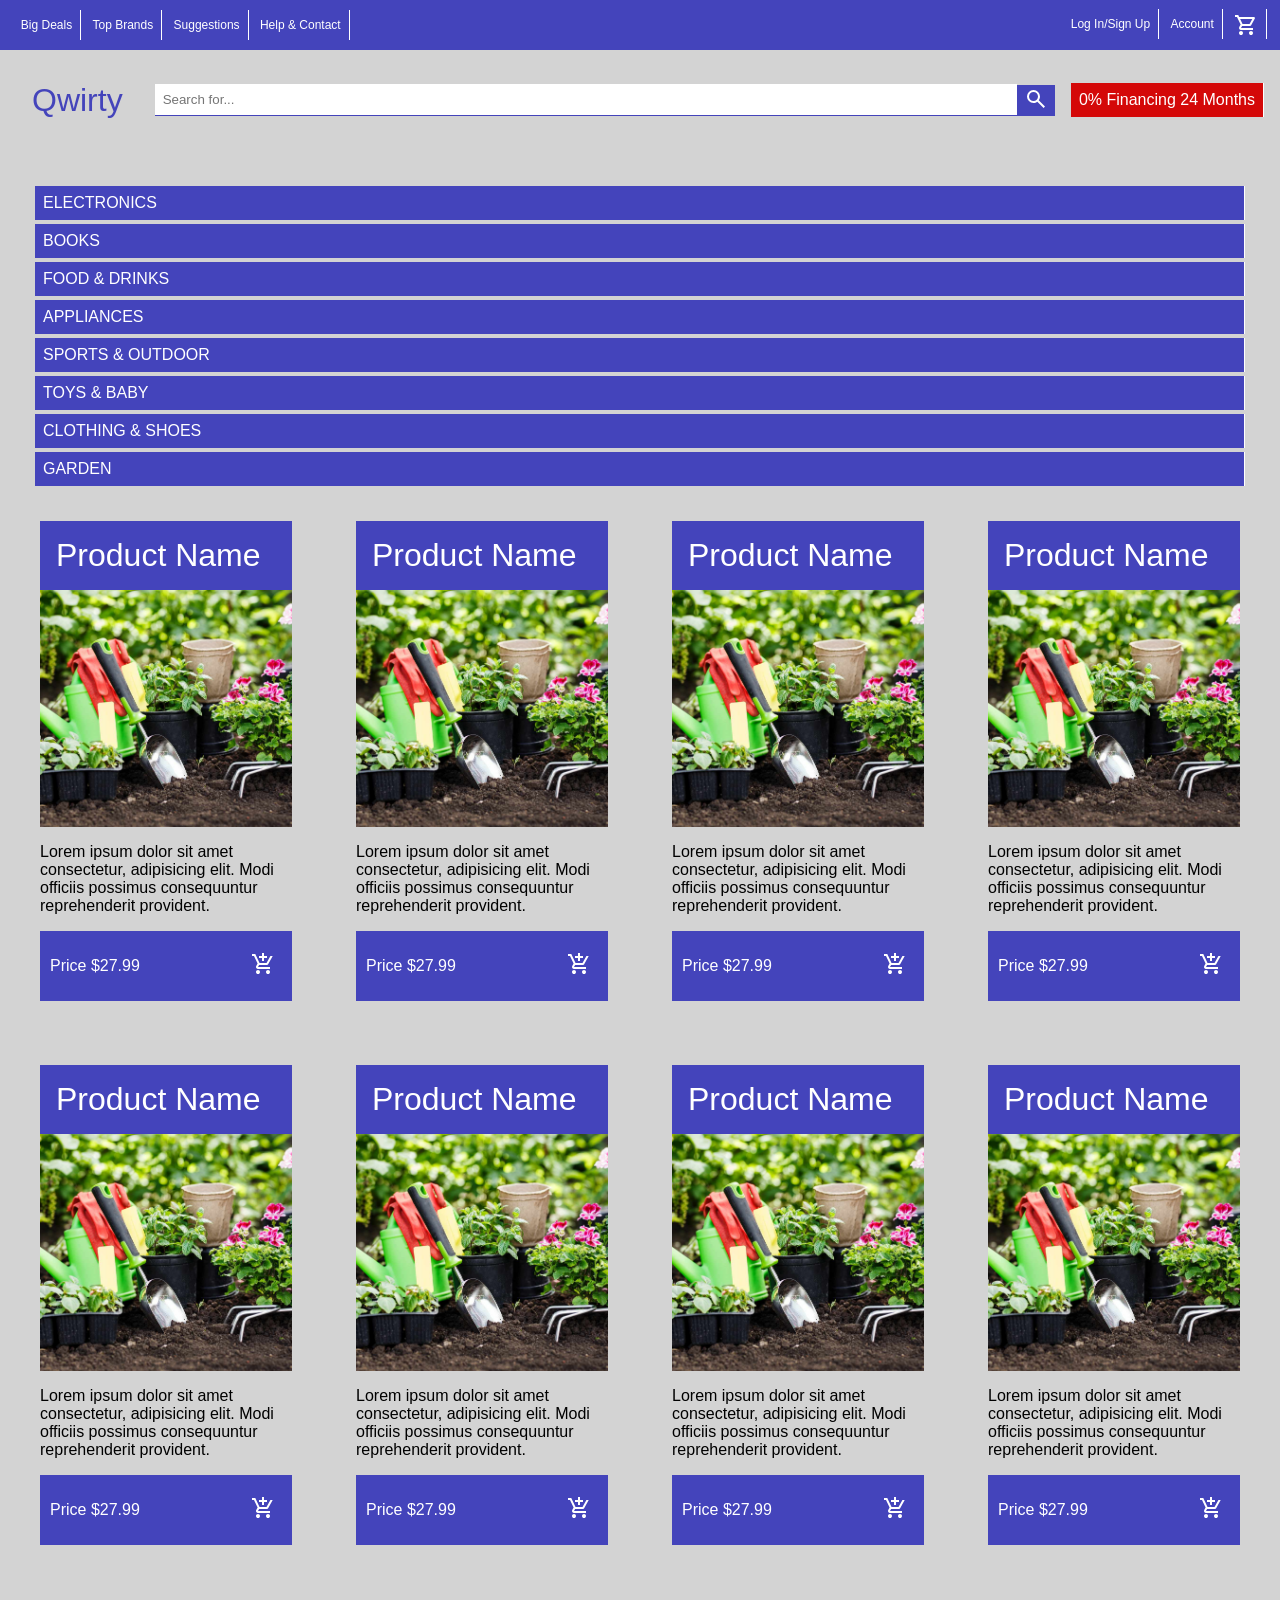
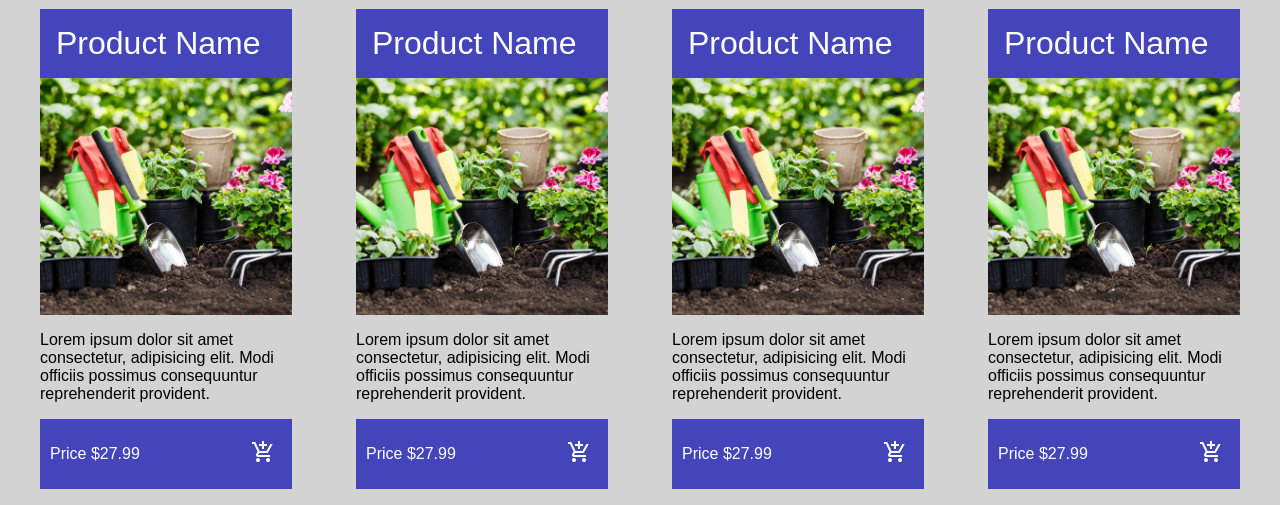
<file: index.html>
<!DOCTYPE html>
<html lang="en">
<head>
  <meta charset="UTF-8">
  <meta name="viewport" content="width=device-width, initial-scale=1.0">
  <link rel="stylesheet" href="index.css">
  <link rel="stylesheet" href="nav.css">
  <link rel="stylesheet" href="https://fonts.googleapis.com/css2?family=Material+Symbols+Outlined:opsz,wght,FILL,GRAD@20..48,100..700,0..1,-50..200&icon_names=add_shopping_cart" />



  <link rel="stylesheet" href="bottomContainer.css">
  <link rel="stylesheet" href="https://fonts.googleapis.com/css2?family=Material+Symbols+Outlined:opsz,wght,FILL,GRAD@20..48,100..700,0..1,-50..200&icon_names=search" />



  <link rel="stylesheet" href="pageContainer.css">


  
  <title>Qwirty</title>
</head>
<body>
  <nav id="topNav">
    <section id="leftNavItems">
      <a class="leftNav" href="deals">Big Deals</a>
      <a class="leftNav" href="brands">Top Brands</a>
      <a class="leftNav" href="suggestions">Suggestions</a>
      <a class="leftNav" href="help & Contact">Help & Contact</a>

    </section>

    <section id="rightNavItems">
      <a class="rightNav" href="logIn">Log In/Sign Up</a>
      <a class="rightNav" href="account">Account</a>
      <a class="rightNav" href=""><svg xmlns="http://www.w3.org/2000/svg" height="24px" viewBox="0 -960 960 960" width="24px" fill="currentColor"><path d="M280-80q-33 0-56.5-23.5T200-160q0-33 23.5-56.5T280-240q33 0 56.5 23.5T360-160q0 33-23.5 56.5T280-80Zm400 0q-33 0-56.5-23.5T600-160q0-33 23.5-56.5T680-240q33 0 56.5 23.5T760-160q0 33-23.5 56.5T680-80ZM246-720l96 200h280l110-200H246Zm-38-80h590q23 0 35 20.5t1 41.5L692-482q-11 20-29.5 31T622-440H324l-44 80h480v80H280q-45 0-68-39.5t-2-78.5l54-98-144-304H40v-80h130l38 80Zm134 280h280-280Z"/></svg></a>

    </section>
  </nav>











  <section class="bottomContainer">
      <h1>Qwirty</h1>


      <form id="searchBar" action="#">     
            <input 
            type="text" 
            id="productSearch" 
            name="Product Searched"
            placeholder="Search for...">
            <button><svg xmlns="http://www.w3.org/2000/svg" height="24px" viewBox="0 -960 960 960" width="24px" fill="white"><path d="M784-120 532-372q-30 24-69 38t-83 14q-109 0-184.5-75.5T120-580q0-109 75.5-184.5T380-840q109 0 184.5 75.5T640-580q0 44-14 83t-38 69l252 252-56 56ZM380-400q75 0 127.5-52.5T560-580q0-75-52.5-127.5T380-760q-75 0-127.5 52.5T200-580q0 75 52.5 127.5T380-400Z"/></svg></button>
    </form>
      <a id="financingLink" href="#">0% Financing 24 Months</a>      

  </section>





<!-- main body -->
  <section class="pageContainer">
    <nav class="categories">
      <a class="sideNav" href="#">Electronics</a>
      <a class="sideNav" href="#">Books</a>
      <a class="sideNav" href="#">Food & Drinks</a>
      <a class="sideNav" href="#">Appliances</a>
      <a class="sideNav" href="#">Sports & Outdoor</a>
      <a class="sideNav" href="#">Toys & Baby</a>
      <a class="sideNav" href="#">Clothing & Shoes</a>
      <a class="sideNav" href="#">Garden</a>
    </nav>


  </section>


  <main>
    <ul class="products">
      <li>

        <h1 id="productName">Product Name</h1>


        <img src="gardenimage.jpg" alt="">



        <p>Lorem ipsum dolor sit amet consectetur, adipisicing elit. Modi officiis possimus consequuntur reprehenderit provident.</p>


        <footer>
          <p>Price $27.99</p>
          <button><svg xmlns="http://www.w3.org/2000/svg" height="24px" viewBox="0 -960 960 960" width="24px" fill="#ffff"><path d="M440-600v-120H320v-80h120v-120h80v120h120v80H520v120h-80ZM280-80q-33 0-56.5-23.5T200-160q0-33 23.5-56.5T280-240q33 0 56.5 23.5T360-160q0 33-23.5 56.5T280-80Zm400 0q-33 0-56.5-23.5T600-160q0-33 23.5-56.5T680-240q33 0 56.5 23.5T760-160q0 33-23.5 56.5T680-80ZM40-800v-80h131l170 360h280l156-280h91L692-482q-11 20-29.5 31T622-440H324l-44 80h480v80H280q-45 0-68.5-39t-1.5-79l54-98-144-304H40Z"/></svg></button>
        </footer>


      </li>
      <li>

        <h1 id="productName">Product Name</h1>


        <img src="gardenimage.jpg" alt="">



        <p>Lorem ipsum dolor sit amet consectetur, adipisicing elit. Modi officiis possimus consequuntur reprehenderit provident.</p>


        <footer>
          <p>Price $27.99</p>
          <button><svg xmlns="http://www.w3.org/2000/svg" height="24px" viewBox="0 -960 960 960" width="24px" fill="#ffff"><path d="M440-600v-120H320v-80h120v-120h80v120h120v80H520v120h-80ZM280-80q-33 0-56.5-23.5T200-160q0-33 23.5-56.5T280-240q33 0 56.5 23.5T360-160q0 33-23.5 56.5T280-80Zm400 0q-33 0-56.5-23.5T600-160q0-33 23.5-56.5T680-240q33 0 56.5 23.5T760-160q0 33-23.5 56.5T680-80ZM40-800v-80h131l170 360h280l156-280h91L692-482q-11 20-29.5 31T622-440H324l-44 80h480v80H280q-45 0-68.5-39t-1.5-79l54-98-144-304H40Z"/></svg></button>
        </footer>


      </li>
      <li>

        <h1 id="productName">Product Name</h1>


        <img src="gardenimage.jpg" alt="">



        <p>Lorem ipsum dolor sit amet consectetur, adipisicing elit. Modi officiis possimus consequuntur reprehenderit provident.</p>


        <footer>
          <p>Price $27.99</p>
          <button><svg xmlns="http://www.w3.org/2000/svg" height="24px" viewBox="0 -960 960 960" width="24px" fill="#ffff"><path d="M440-600v-120H320v-80h120v-120h80v120h120v80H520v120h-80ZM280-80q-33 0-56.5-23.5T200-160q0-33 23.5-56.5T280-240q33 0 56.5 23.5T360-160q0 33-23.5 56.5T280-80Zm400 0q-33 0-56.5-23.5T600-160q0-33 23.5-56.5T680-240q33 0 56.5 23.5T760-160q0 33-23.5 56.5T680-80ZM40-800v-80h131l170 360h280l156-280h91L692-482q-11 20-29.5 31T622-440H324l-44 80h480v80H280q-45 0-68.5-39t-1.5-79l54-98-144-304H40Z"/></svg></button>
        </footer>


      </li>
      <li>

        <h1 id="productName">Product Name</h1>


        <img src="gardenimage.jpg" alt="">



        <p>Lorem ipsum dolor sit amet consectetur, adipisicing elit. Modi officiis possimus consequuntur reprehenderit provident.</p>


        <footer>
          <p>Price $27.99</p>
          <button><svg xmlns="http://www.w3.org/2000/svg" height="24px" viewBox="0 -960 960 960" width="24px" fill="#ffff"><path d="M440-600v-120H320v-80h120v-120h80v120h120v80H520v120h-80ZM280-80q-33 0-56.5-23.5T200-160q0-33 23.5-56.5T280-240q33 0 56.5 23.5T360-160q0 33-23.5 56.5T280-80Zm400 0q-33 0-56.5-23.5T600-160q0-33 23.5-56.5T680-240q33 0 56.5 23.5T760-160q0 33-23.5 56.5T680-80ZM40-800v-80h131l170 360h280l156-280h91L692-482q-11 20-29.5 31T622-440H324l-44 80h480v80H280q-45 0-68.5-39t-1.5-79l54-98-144-304H40Z"/></svg></button>
        </footer>


      </li>
      <li>

        <h1 id="productName">Product Name</h1>


        <img src="gardenimage.jpg" alt="">



        <p>Lorem ipsum dolor sit amet consectetur, adipisicing elit. Modi officiis possimus consequuntur reprehenderit provident.</p>


        <footer>
          <p>Price $27.99</p>
          <button><svg xmlns="http://www.w3.org/2000/svg" height="24px" viewBox="0 -960 960 960" width="24px" fill="#ffff"><path d="M440-600v-120H320v-80h120v-120h80v120h120v80H520v120h-80ZM280-80q-33 0-56.5-23.5T200-160q0-33 23.5-56.5T280-240q33 0 56.5 23.5T360-160q0 33-23.5 56.5T280-80Zm400 0q-33 0-56.5-23.5T600-160q0-33 23.5-56.5T680-240q33 0 56.5 23.5T760-160q0 33-23.5 56.5T680-80ZM40-800v-80h131l170 360h280l156-280h91L692-482q-11 20-29.5 31T622-440H324l-44 80h480v80H280q-45 0-68.5-39t-1.5-79l54-98-144-304H40Z"/></svg></button>
        </footer>


      </li>
      <li>

        <h1 id="productName">Product Name</h1>


        <img src="gardenimage.jpg" alt="">



        <p>Lorem ipsum dolor sit amet consectetur, adipisicing elit. Modi officiis possimus consequuntur reprehenderit provident.</p>


        <footer>
          <p>Price $27.99</p>
          <button><svg xmlns="http://www.w3.org/2000/svg" height="24px" viewBox="0 -960 960 960" width="24px" fill="#ffff"><path d="M440-600v-120H320v-80h120v-120h80v120h120v80H520v120h-80ZM280-80q-33 0-56.5-23.5T200-160q0-33 23.5-56.5T280-240q33 0 56.5 23.5T360-160q0 33-23.5 56.5T280-80Zm400 0q-33 0-56.5-23.5T600-160q0-33 23.5-56.5T680-240q33 0 56.5 23.5T760-160q0 33-23.5 56.5T680-80ZM40-800v-80h131l170 360h280l156-280h91L692-482q-11 20-29.5 31T622-440H324l-44 80h480v80H280q-45 0-68.5-39t-1.5-79l54-98-144-304H40Z"/></svg></button>
        </footer>


      </li>
      <li>

        <h1 id="productName">Product Name</h1>


        <img src="gardenimage.jpg" alt="">



        <p>Lorem ipsum dolor sit amet consectetur, adipisicing elit. Modi officiis possimus consequuntur reprehenderit provident.</p>


        <footer>
          <p>Price $27.99</p>
          <button><svg xmlns="http://www.w3.org/2000/svg" height="24px" viewBox="0 -960 960 960" width="24px" fill="#ffff"><path d="M440-600v-120H320v-80h120v-120h80v120h120v80H520v120h-80ZM280-80q-33 0-56.5-23.5T200-160q0-33 23.5-56.5T280-240q33 0 56.5 23.5T360-160q0 33-23.5 56.5T280-80Zm400 0q-33 0-56.5-23.5T600-160q0-33 23.5-56.5T680-240q33 0 56.5 23.5T760-160q0 33-23.5 56.5T680-80ZM40-800v-80h131l170 360h280l156-280h91L692-482q-11 20-29.5 31T622-440H324l-44 80h480v80H280q-45 0-68.5-39t-1.5-79l54-98-144-304H40Z"/></svg></button>
        </footer>


      </li>
      <li>

        <h1 id="productName">Product Name</h1>


        <img src="gardenimage.jpg" alt="">



        <p>Lorem ipsum dolor sit amet consectetur, adipisicing elit. Modi officiis possimus consequuntur reprehenderit provident.</p>


        <footer>
          <p>Price $27.99</p>
          <button><svg xmlns="http://www.w3.org/2000/svg" height="24px" viewBox="0 -960 960 960" width="24px" fill="#ffff"><path d="M440-600v-120H320v-80h120v-120h80v120h120v80H520v120h-80ZM280-80q-33 0-56.5-23.5T200-160q0-33 23.5-56.5T280-240q33 0 56.5 23.5T360-160q0 33-23.5 56.5T280-80Zm400 0q-33 0-56.5-23.5T600-160q0-33 23.5-56.5T680-240q33 0 56.5 23.5T760-160q0 33-23.5 56.5T680-80ZM40-800v-80h131l170 360h280l156-280h91L692-482q-11 20-29.5 31T622-440H324l-44 80h480v80H280q-45 0-68.5-39t-1.5-79l54-98-144-304H40Z"/></svg></button>
        </footer>


      </li>
      <li>

        <h1 id="productName">Product Name</h1>


        <img src="gardenimage.jpg" alt="">



        <p>Lorem ipsum dolor sit amet consectetur, adipisicing elit. Modi officiis possimus consequuntur reprehenderit provident.</p>


        <footer>
          <p>Price $27.99</p>
          <button><svg xmlns="http://www.w3.org/2000/svg" height="24px" viewBox="0 -960 960 960" width="24px" fill="#ffff"><path d="M440-600v-120H320v-80h120v-120h80v120h120v80H520v120h-80ZM280-80q-33 0-56.5-23.5T200-160q0-33 23.5-56.5T280-240q33 0 56.5 23.5T360-160q0 33-23.5 56.5T280-80Zm400 0q-33 0-56.5-23.5T600-160q0-33 23.5-56.5T680-240q33 0 56.5 23.5T760-160q0 33-23.5 56.5T680-80ZM40-800v-80h131l170 360h280l156-280h91L692-482q-11 20-29.5 31T622-440H324l-44 80h480v80H280q-45 0-68.5-39t-1.5-79l54-98-144-304H40Z"/></svg></button>
        </footer>


      </li>
      <li>

        <h1 id="productName">Product Name</h1>


        <img src="gardenimage.jpg" alt="">



        <p>Lorem ipsum dolor sit amet consectetur, adipisicing elit. Modi officiis possimus consequuntur reprehenderit provident.</p>


        <footer>
          <p>Price $27.99</p>
          <button><svg xmlns="http://www.w3.org/2000/svg" height="24px" viewBox="0 -960 960 960" width="24px" fill="#ffff"><path d="M440-600v-120H320v-80h120v-120h80v120h120v80H520v120h-80ZM280-80q-33 0-56.5-23.5T200-160q0-33 23.5-56.5T280-240q33 0 56.5 23.5T360-160q0 33-23.5 56.5T280-80Zm400 0q-33 0-56.5-23.5T600-160q0-33 23.5-56.5T680-240q33 0 56.5 23.5T760-160q0 33-23.5 56.5T680-80ZM40-800v-80h131l170 360h280l156-280h91L692-482q-11 20-29.5 31T622-440H324l-44 80h480v80H280q-45 0-68.5-39t-1.5-79l54-98-144-304H40Z"/></svg></button>
        </footer>


      </li>
      <li>

        <h1 id="productName">Product Name</h1>


        <img src="gardenimage.jpg" alt="">



        <p>Lorem ipsum dolor sit amet consectetur, adipisicing elit. Modi officiis possimus consequuntur reprehenderit provident.</p>


        <footer>
          <p>Price $27.99</p>
          <button><svg xmlns="http://www.w3.org/2000/svg" height="24px" viewBox="0 -960 960 960" width="24px" fill="#ffff"><path d="M440-600v-120H320v-80h120v-120h80v120h120v80H520v120h-80ZM280-80q-33 0-56.5-23.5T200-160q0-33 23.5-56.5T280-240q33 0 56.5 23.5T360-160q0 33-23.5 56.5T280-80Zm400 0q-33 0-56.5-23.5T600-160q0-33 23.5-56.5T680-240q33 0 56.5 23.5T760-160q0 33-23.5 56.5T680-80ZM40-800v-80h131l170 360h280l156-280h91L692-482q-11 20-29.5 31T622-440H324l-44 80h480v80H280q-45 0-68.5-39t-1.5-79l54-98-144-304H40Z"/></svg></button>
        </footer>


      </li>
      <li>

        <h1 id="productName">Product Name</h1>


        <img src="gardenimage.jpg" alt="">



        <p>Lorem ipsum dolor sit amet consectetur, adipisicing elit. Modi officiis possimus consequuntur reprehenderit provident.</p>


        <footer>
          <p>Price $27.99</p>
          <button><svg xmlns="http://www.w3.org/2000/svg" height="24px" viewBox="0 -960 960 960" width="24px" fill="#ffff"><path d="M440-600v-120H320v-80h120v-120h80v120h120v80H520v120h-80ZM280-80q-33 0-56.5-23.5T200-160q0-33 23.5-56.5T280-240q33 0 56.5 23.5T360-160q0 33-23.5 56.5T280-80Zm400 0q-33 0-56.5-23.5T600-160q0-33 23.5-56.5T680-240q33 0 56.5 23.5T760-160q0 33-23.5 56.5T680-80ZM40-800v-80h131l170 360h280l156-280h91L692-482q-11 20-29.5 31T622-440H324l-44 80h480v80H280q-45 0-68.5-39t-1.5-79l54-98-144-304H40Z"/></svg></button>
        </footer>


      </li>

    </ul>

  </main>
  
</body>
</html>
</file>
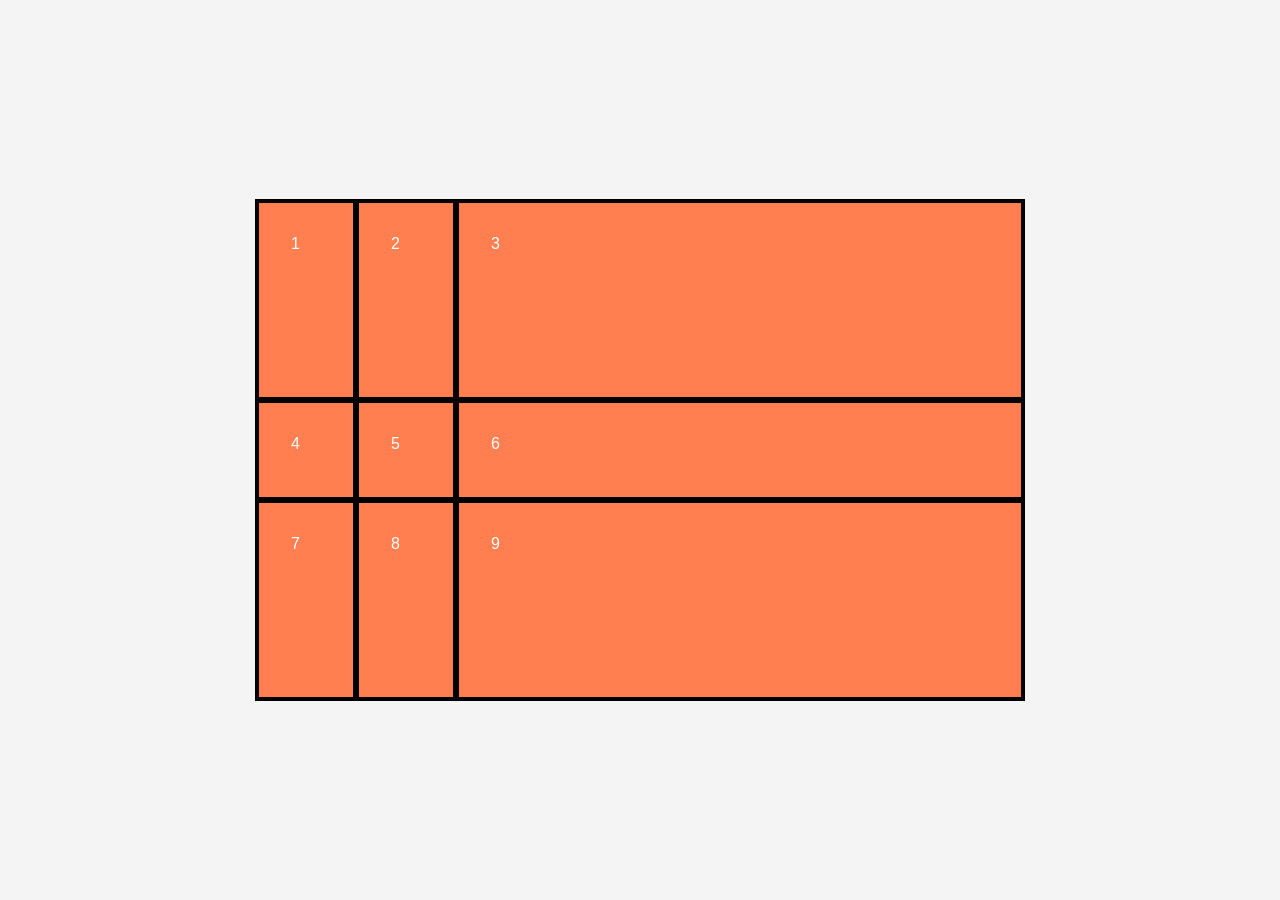
<file: test.html>
<!DOCTYPE html>
<html lang="en">
<head>
  <meta charset="UTF-8">
  <meta name="viewport" content="width=device-width, initial-scale=1.0">
  <link rel="stylesheet" href="tst.css">
  <title>testingGrid</title>
</head>
<body>
  <div class="container">
            <div id="box-1">1</div>
            <div id="box-2">2</div>
            <div id="box-3">3</div>
            <div id="box-4">4</div>
            <div id="box-5">5</div>
            <div id="box-6">6</div>
            <div id="box-7">7</div>
            <div id="box-8">8</div>
            <div id="box-9">9</div>

  </div>
  
</body>
</html>
</file>
<file: index.css>
body {
  margin: 0;
  padding: 0;
  box-sizing: border-box;
  font-family: Arial, Helvetica, sans-serif;
  background-color: lightgrey;
}
</file>
<file: nav.css>
#topNav {
  background-color: #4444bb;
  padding: 1vw;
  display: flex;
  justify-content: space-between;
  align-items: center;
  font-size: .75rem;
}


a {
  color: white;
  padding: .5rem;
  text-decoration: none;
  border-right: solid white 1px;
}
a svg {
  vertical-align: middle;
}
</file>
<file: bottomContainer.css>
.bottomContainer {
  padding: 1rem;  
  display: flex;
  flex-direction: column;
  align-items: center;
  gap: .5rem;
  justify-content: center;
}


h1 {
  margin: 0;
  color: #4444bb;
  font-weight: 400;
  font-size: 2rem;
  padding: 1rem;
}

form {
  display: flex;
  flex: 1;
  align-items: center;
  width: 100%;
}
input {
  flex: 1;
  min-width: 150px;
  padding: .5rem;
  border: none;
  border-bottom: #4444bb solid 1px;
}

button {
  background-color: #4444bb;
  border: #4444bb solid 1.5px;
}





#financingLink {
 background-color: rgb(212, 8, 8);
}





/* For BIG Screen */

@media (min-width: 720px) {

.bottomContainer {
  padding: 1rem;  
  display: flex;
  flex-direction: row;
  align-items: center;
  gap: 1rem;
  justify-content: space-between;
}



h1 {
  margin: 0;
  color: #4444bb;
  font-weight: 400;
  font-size: 2rem;
  padding: 1rem;
}





form {
  display: flex;
  flex: 1;
  align-items: center;
}
input {
  flex: 1;
  min-width: 150px;
  padding: .5rem;
  border: none;
  border-bottom: #4444bb solid 1px;
}

button {
  background-color: #4444bb;
  border: #4444bb solid 1.5px;
}





#financingLink {
 background-color: rgb(212, 8, 8);
  
}
}





/* HIDE */

/* .bottomContainer {
  display: flex;
  flex-direction: column;
  align-items: stretch;  make children stretch full width
  gap: 0.5rem;
  width: 100%;
  padding: 1rem;
}
h1 {
  margin: 0;
  color: #4444bb;
  font-weight: 400;
  font-size: 2rem;
  padding: 1rem;
  text-align: center;
}
.searchWrapper {
  display: flex;
  width: 100%;
}
form {
  display: flex;
  flex: 1;
  gap: 0.5rem;
}

input {
  flex: 1;
  padding: 0.5rem;
  border: none;
  border-bottom: #4444bb solid 1px;
}

button {
  background-color: #4444bb;
  border: #4444bb solid 1.5px;
}





#financingLink {
 background-color: rgb(212, 8, 8);
 width: 100%;
 text-align: center;
  
}





/* For BIG Screen */

@media (min-width: 720px) {

.bottomContainer {
  padding: 1rem;  
  display: flex;
  flex-direction: row;
  align-items: center;
  gap: 1rem;
  justify-content: space-between;
}



h1 {
  margin: 0;
  color: #4444bb;
  font-weight: 400;
  font-size: 2rem;
  padding: 1rem;
}





form {
  display: flex;
  flex: 1;
  align-items: center;
}
input {
  flex: 1;
  min-width: 150px;
  padding: .5rem;
  border: none;
  border-bottom: #4444bb solid 1px;
}

button {
  background-color: #4444bb;
  border: #4444bb solid 1.5px;
}





#financingLink {
 background-color: rgb(212, 8, 8);
  
}
} */
</file>
<file: pageContainer.css>
.pageContainer {
}
.categories {
  display: flex;
  flex-direction: column;
 
  gap: 4px;
  padding: 15px;
  margin: 20px;
}

.sideNav {
  display: inline-block;
  background-color: #4444bb;
  text-transform: uppercase;
}

.products {
  display: grid;
  grid-template-columns: repeat(auto-fit, minmax(15rem, 1fr));
  grid-auto-rows: 30rem;
  gap: 4rem;
  padding-right: 40px;
}
li {
  display: flex;
  flex-direction: column;
}
h1#productName {
  display: inline-block;
  background-color: #4444bb;
  color: white;
}

img {
  width: 100%;
  height: 100%;
  object-fit: cover;
}


footer {
  display: inline-block;
  background-color: #4444bb;
  padding: 10px;
  color: white;
  display: flex;
  justify-content: space-between;
}









.material-symbols-outlined {
  font-variation-settings:
  'FILL' 0,
  'wght' 400,
  'GRAD' 0,
  'opsz' 24
}
</file>
<file: tst.css>
body {
    font-family: Arial, sans-serif;
    margin: 0;
    padding: 0;
    /* display: flex;
    justify-content: center;
    align-items: center; */
    height: 100vh;
    background-color: #f4f4f4;
    /* border: solid black 5px; */
    display: flex;
    justify-content: center;
    align-items: center;
}
.container{
  flex: 1;  /* lets it take leftover horizontal space */
  max-width: 60%;     /* optional */
  display: grid;
  grid-template-columns: 100px 100px minmax(100px, 1fr);
  grid-template-rows: 200px 100px 200px;
  border: 1px solid black;
}


/* correct container */
/* 
 .container {
  border: solid black;
  display: grid;
  grid-template-columns: 100px 100px minmax(100px, 1fr);
  grid-template-rows: 200px 100px 200px;
  width: 100%;
  max-width: 60%;
} */



.container div {
  border: solid black;
  background-color: coral;
  color: white;
  padding: 2rem;

}
/* 
.container div {
    display: flex;
    justify-content: center;
    align-items: center;
    background-color: tomato;
    color: white;
    font-size: 1.5rem;
    border-radius: 8px;
    padding: 1px;
    border: solid black 5px;
} */
</file>
